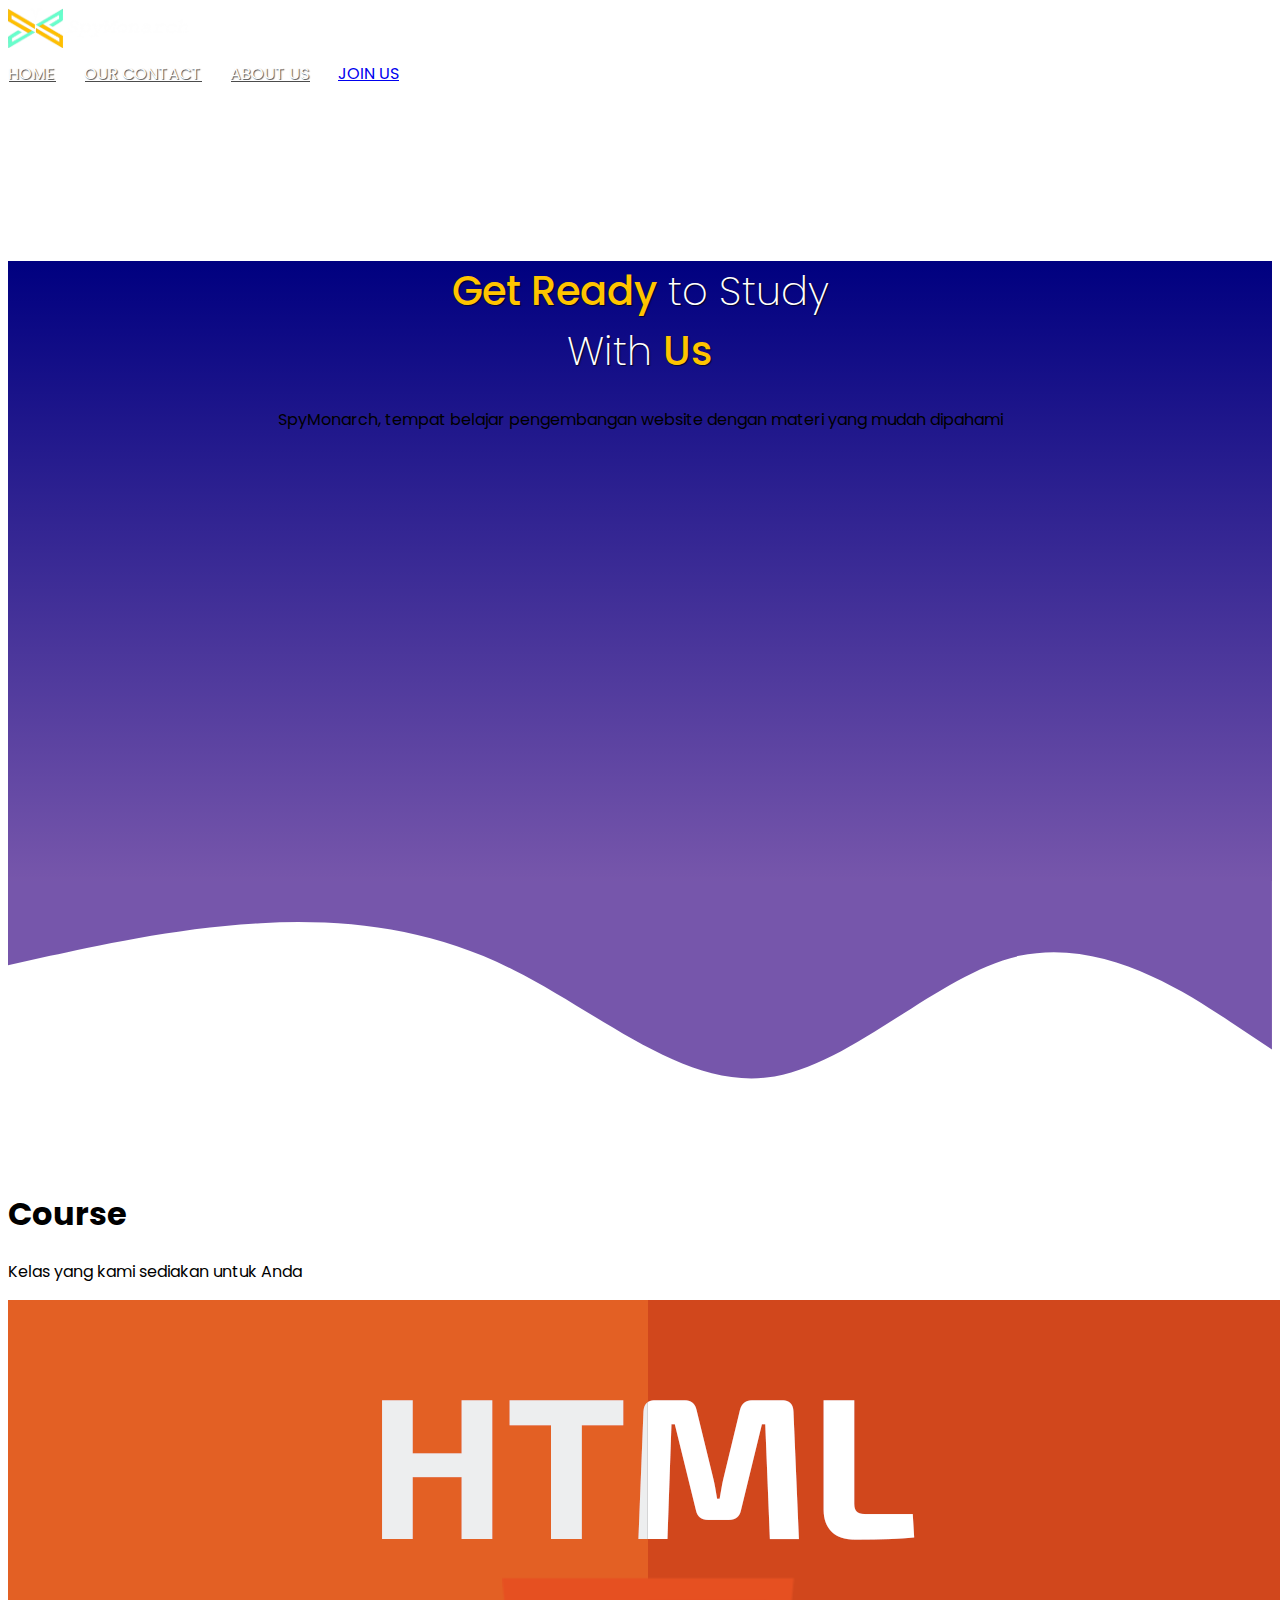
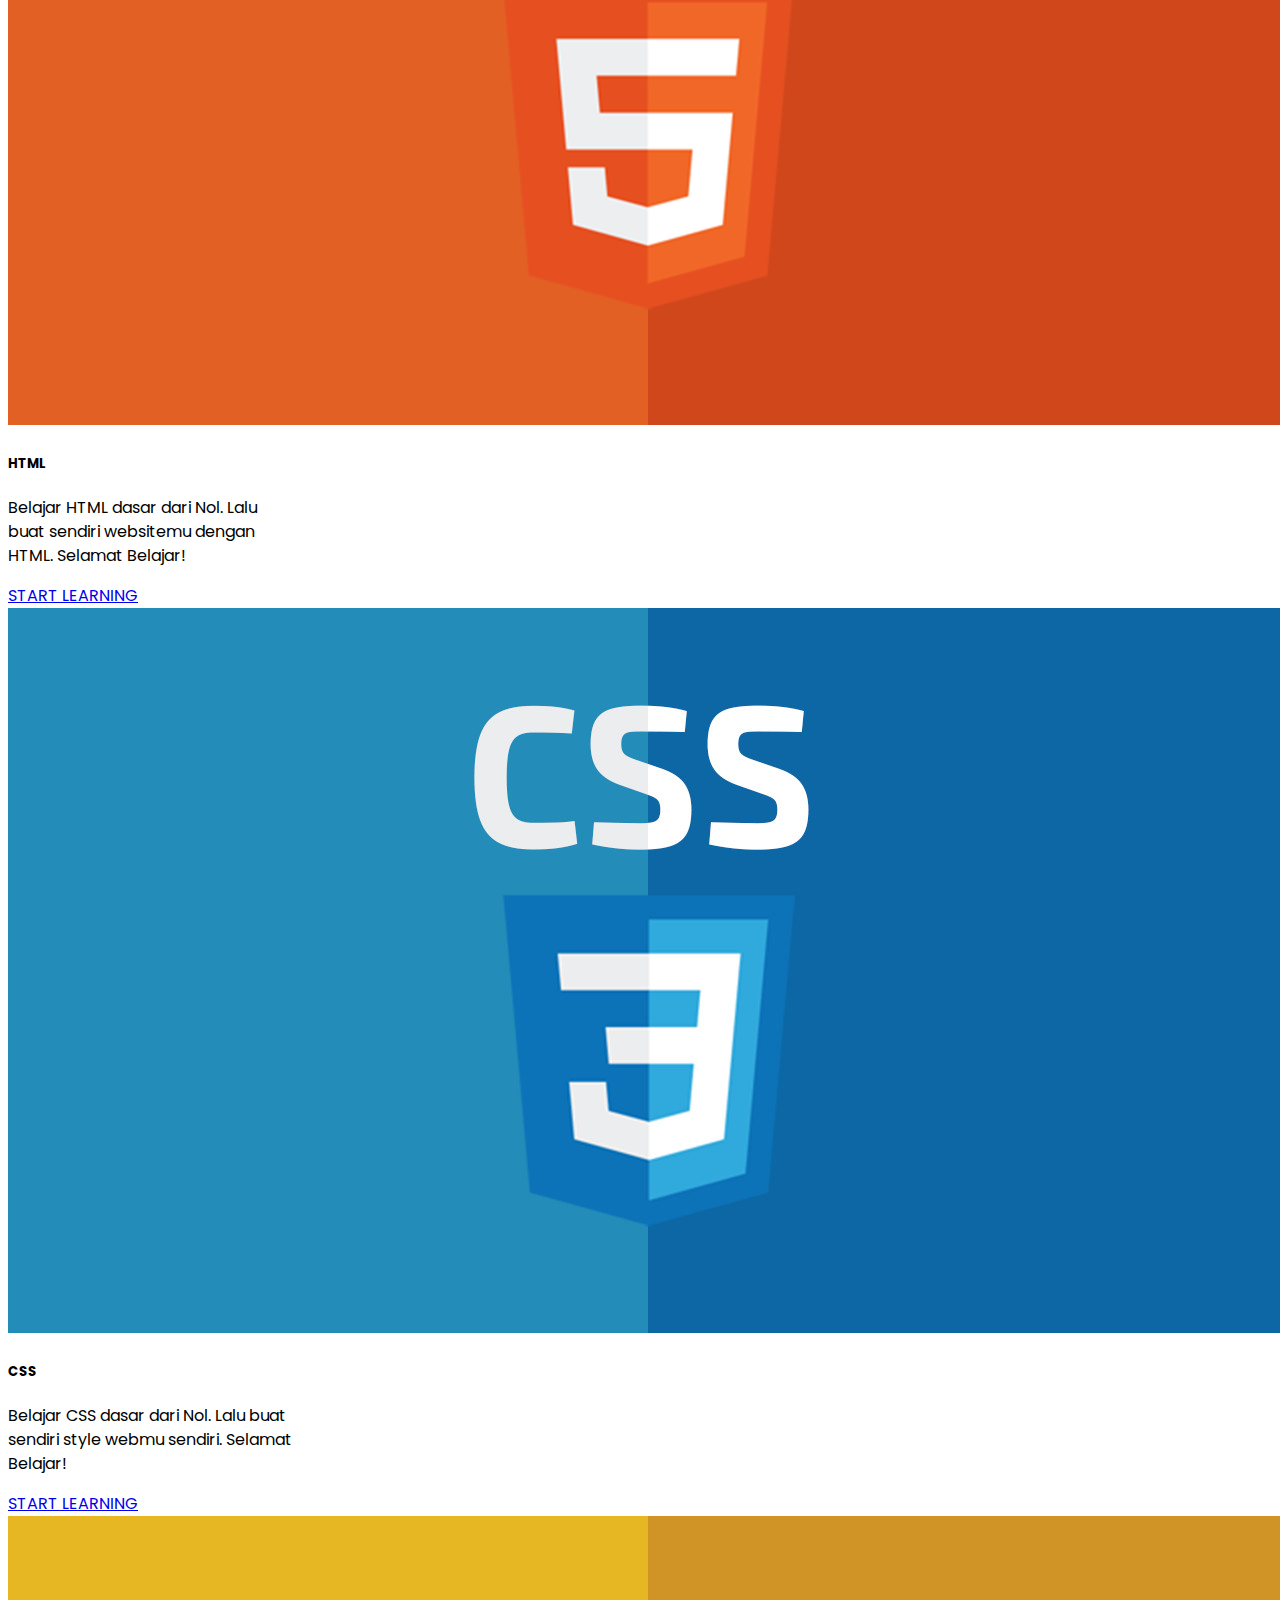
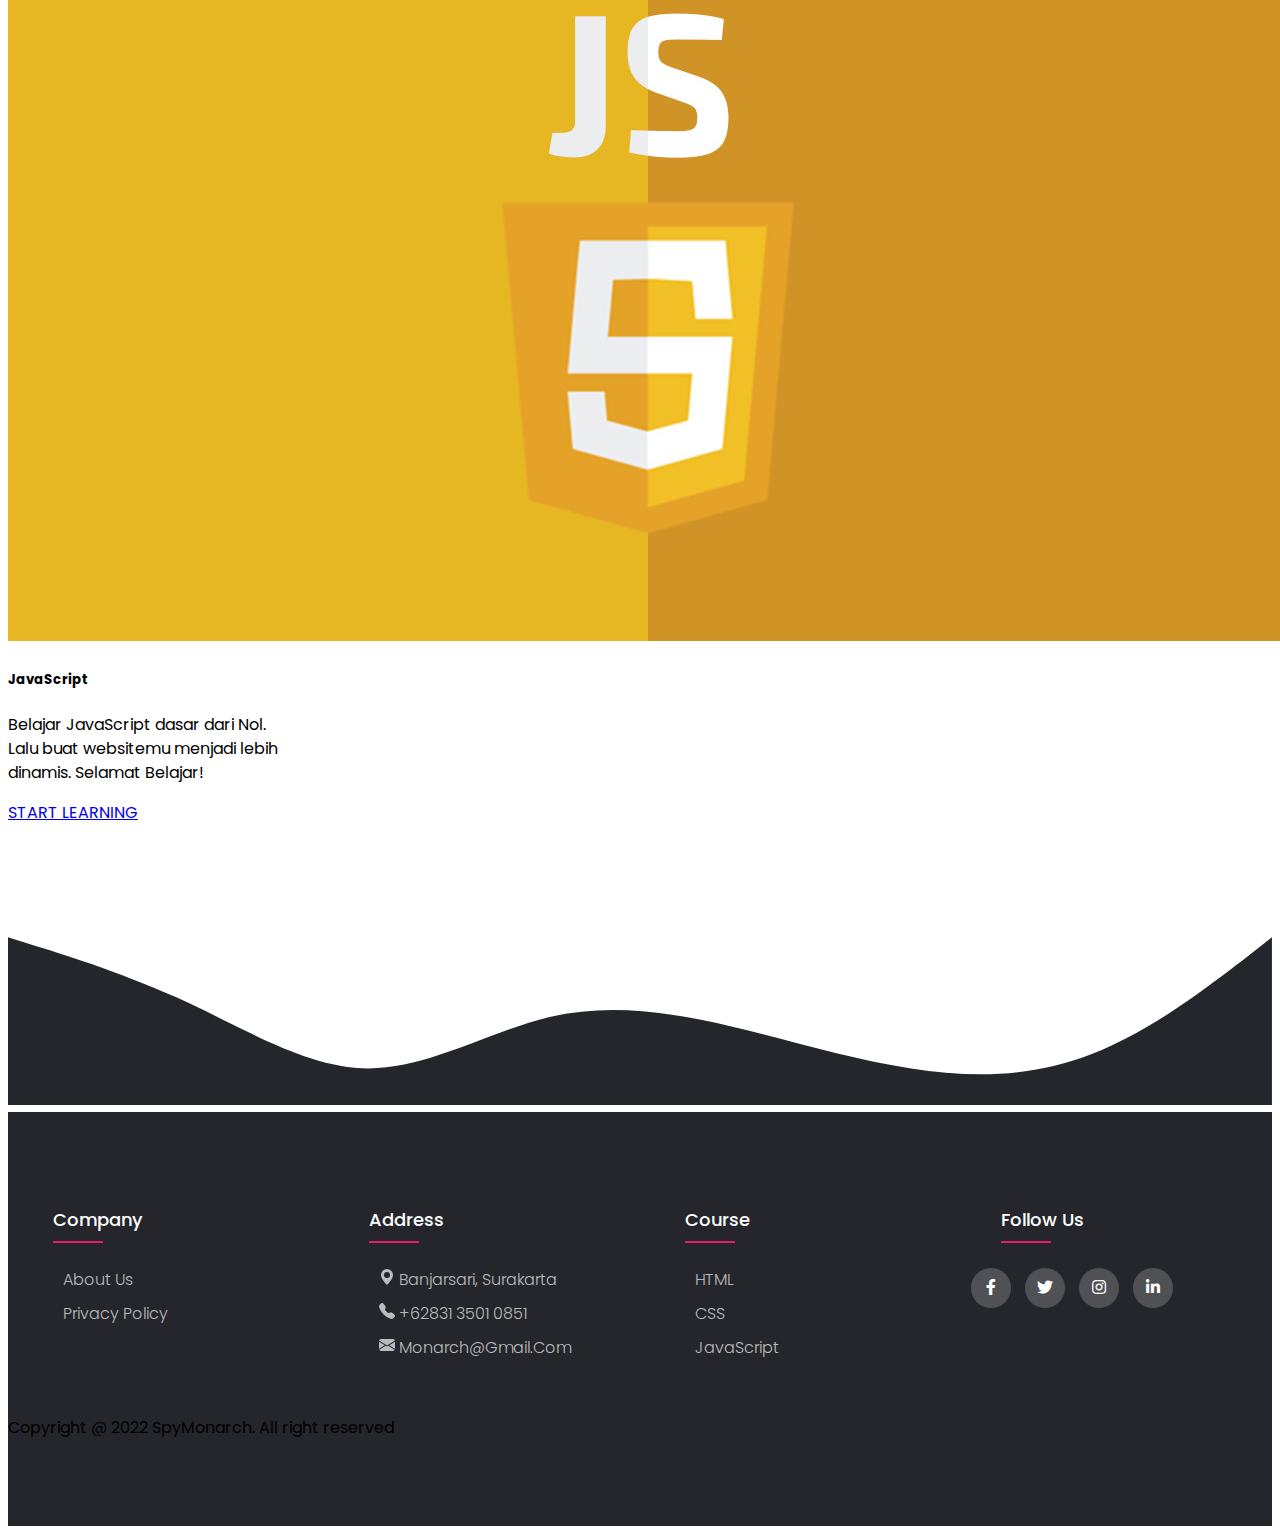
<file: index.html>
<!DOCTYPE html>
<html lang="en">
  <head>
    <!-- Required meta tags -->
    <meta charset="utf-8" />
    <meta name="viewport" content="width=device-width, initial-scale=1" />

    <!-- Bootstrap CSS -->
    <link href="https://cdn.jsdelivr.net/npm/bootstrap@5.0.2/dist/css/bootstrap.min.css" rel="stylesheet" integrity="sha384-EVSTQN3/azprG1Anm3QDgpJLIm9Nao0Yz1ztcQTwFspd3yD65VohhpuuCOmLASjC" crossorigin="anonymous" />

    <!-- Font -->
    <link href="https://fonts.googleapis.com/css2?family=Viga&display=swap" rel="stylesheet" />
    <link rel="stylesheet" type="text/css" href="https://cdnjs.cloudflare.com/ajax/libs/font-awesome/5.15.1/css/all.min.css">
    <!-- My css -->
    <link rel="stylesheet" href="css/style.css" >
    <link rel="stylesheet" href="css/style2.css">
    <link rel="stylesheet" href="css/style3.css">

    <title>Website</title>
  </head>
  <body>
    <!-- Nav -->
    <nav class="navbar navbar-dekstop fixed-top ">
      <div class="container">
        <a class="navbar-brand" href="index.html">
          <img src="image/logo.png" alt="" height="40" />
        </a>
          <span class="navbar-toggler-icon"></span>
        </button>
        <div class="navbar" id="navbarNavAltMarkup">
          <!-- Navbar for dekstop -->
          <div class="navbar ms-auto navbarku" >
            <a class="nav-link active" aria-current="page" href="index.html">Home</a>
            <a class="nav-link" href="contact.html">Our Contact</a>
            <a class="nav-link" href="about.html">About Us</a>
            <a class="btn btn-warning tombol" href="join.html">Join Us</a>
          </div>
      </div>
    </div>
  </nav>
  <!-- Navbar dekstop end -->
  
  <!-- Navbar mobile -->
    <nav2 class="navbar-mobile fixed-top">
      <div>
        <a class="navbar-brand logo" href="index.html">
          <img src="image/logo.png" alt="" height="40" />
        </a>
      </div>
      <ul class="navigasi ">
        <li><div role="button" class="btn btn-light"><a href="index.html">Home</a></li>
        <li><div role="button" class="btn btn-light"><a href="contact.html">Our Contact</a></li>
        <li><div role="button" class="btn btn-light"><a href="about.html">About Us</a></li>
        <li><div role="button" class="btn btn-light text-dark"><a href="join.html">Join Us</a></li>
       
      </ul>
      <div class="menu-toggle">
        <input type="checkbox" name="" id="" />
        <span></span>
        <span></span>
        <span></span>
      </div>
    </nav2>
    <!-- Navbar mobile end -->

    <!-- Jumbotron -->
    <section class="jumbotron jumbotron-fluid pt-3 " style="background-image: linear-gradient(to bottom, #000080, #310080a9)">
      <div class="banner">
        <div class="container">
          <h1 class="display-4 pt-5"> <span>Get Ready</span> to Study <br />With <span>Us</span></h1>
        </div>
        <div class="container mt-5">
          <p class="lead text-light">SpyMonarch, tempat belajar pengembangan website dengan materi yang mudah dipahami</p>
        </div>
      </div>
    </section>
    <!-- Jumbotron end -->

    <!-- Course -->
    <section>
      <svg class="pola" xmlns="http://www.w3.org/2000/svg" viewBox="0 0 1440 320"><path fill="#310080a9" fill-opacity="1" d="M0,96L48,85.3C96,75,192,53,288,48C384,43,480,53,576,101.3C672,149,768,235,864,224C960,213,1056,107,1152,85.3C1248,64,1344,128,1392,160L1440,192L1440,0L1392,0C1344,0,1248,0,1152,0C1056,0,960,0,864,0C768,0,672,0,576,0C480,0,384,0,288,0C192,0,96,0,48,0L0,0Z"></path></svg>
      <div class="container">
        <h1 class="text-center text-muted">Course</h1>
      <p class="text-center">Kelas yang kami sediakan untuk Anda</p>
      <div>
        <div class="d-flex justify-content-around mt-4">
          <div class="card" style="width: 18rem">
            <img src="image/course1.png" class="card-img-top" alt="..." />
            <div class="card-body">
              <h5 class="card-title">HTML</h5>
              <p class="card-text">Belajar HTML dasar dari Nol. Lalu buat sendiri websitemu dengan HTML. Selamat Belajar!</p>
              <a href="https://www.petanikode.com/tutorial/html/" class="btn btn-outline-success tombol">Start Learning</a>
            </div>
          </div>
          
          <div class="card" style="width: 18rem">
            <img src="image/course2.jpg" class="card-img-top" alt="..." />
            <div class="card-body">
              <h5 class="card-title">CSS</h5>
              <p class="card-text">Belajar CSS dasar dari Nol. Lalu buat sendiri style webmu sendiri. Selamat Belajar!</p>
              <a href="https://www.petanikode.com/tutorial/css/" class="btn btn-outline-success tombol">Start Learning</a>
            </div>
          </div>
          
          <div class="card" style="width: 18rem">
            <img src="image/course3.jpg" class="card-img-top" alt="..." />
            <div class="card-body">
              <h5 class="card-title">JavaScript</h5>
              <p class="card-text">Belajar JavaScript dasar dari Nol. Lalu buat websitemu menjadi lebih dinamis. Selamat Belajar!</p>
              <a href="https://www.petanikode.com/tutorial/javascript/" class="btn btn-outline-success tombol">Start Learning</a>
            </div>
          </div>
        </div>
      </div>
    </div>
    <svg xmlns="http://www.w3.org/2000/svg" viewBox="0 0 1440 320"><path fill="#24262b" fill-opacity="1" d="M0,128L34.3,138.7C68.6,149,137,171,206,202.7C274.3,235,343,277,411,277.3C480,277,549,235,617,218.7C685.7,203,754,213,823,229.3C891.4,245,960,267,1029,277.3C1097.1,288,1166,288,1234,261.3C1302.9,235,1371,181,1406,154.7L1440,128L1440,320L1405.7,320C1371.4,320,1303,320,1234,320C1165.7,320,1097,320,1029,320C960,320,891,320,823,320C754.3,320,686,320,617,320C548.6,320,480,320,411,320C342.9,320,274,320,206,320C137.1,320,69,320,34,320L0,320Z"></path></svg>
  </section>

    <!-- Course end -->
    
    <!-- Footer -->
    <footer class="footer">
      <div class="container">
          <div class="row">
              <div class="footer-col">
                  <h4 >company</h4>
                  <ul>
                      <li><a href="about.html">about us</a></li>
                      <li><a href="#">privacy policy</a></li> 
                  </ul>
              </div>
              <div class="footer-col">
                  <h4>address</h4>
                  <ul>
                      <li><a href="https://maps.app.goo.gl/FQbLjtPCZFKUcmyj7"><svg xmlns="http://www.w3.org/2000/svg" width="16" height="16" fill="currentColor" class="bi bi-geo-alt-fill" viewBox="0 0 16 16">
                          <path d="M8 16s6-5.686 6-10A6 6 0 0 0 2 6c0 4.314 6 10 6 10zm0-7a3 3 0 1 1 0-6 3 3 0 0 1 0 6z"/>
                      </svg> Banjarsari, Surakarta</a></li>
                      <li><a href=""><svg xmlns="http://www.w3.org/2000/svg" width="16" height="16" fill="currentColor" class="bi bi-telephone-fill" viewBox="0 0 16 16">
                          <path fill-rule="evenodd" d="M1.885.511a1.745 1.745 0 0 1 2.61.163L6.29 2.98c.329.423.445.974.315 1.494l-.547 2.19a.678.678 0 0 0 .178.643l2.457 2.457a.678.678 0 0 0 .644.178l2.189-.547a1.745 1.745 0 0 1 1.494.315l2.306 1.794c.829.645.905 1.87.163 2.611l-1.034 1.034c-.74.74-1.846 1.065-2.877.702a18.634 18.634 0 0 1-7.01-4.42 18.634 18.634 0 0 1-4.42-7.009c-.362-1.03-.037-2.137.703-2.877L1.885.511z"/>
                        </svg> +62831 3501 0851</a></li>
                      <li><a href="#"><svg xmlns="http://www.w3.org/2000/svg" width="16" height="16" fill="currentColor" class="bi bi-envelope-fill" viewBox="0 0 16 16">
                          <path d="M.05 3.555A2 2 0 0 1 2 2h12a2 2 0 0 1 1.95 1.555L8 8.414.05 3.555ZM0 4.697v7.104l5.803-3.558L0 4.697ZM6.761 8.83l-6.57 4.027A2 2 0 0 0 2 14h12a2 2 0 0 0 1.808-1.144l-6.57-4.027L8 9.586l-1.239-.757Zm3.436-.586L16 11.801V4.697l-5.803 3.546Z"/>
                        </svg> Monarch@gmail.com</a></li>
                  </ul>
              </div>
              <div class="footer-col">
                  <h4>course</h4>
                  <ul>
                      <li><a href="https://www.petanikode.com/tutorial/html/">HTML</a></li>
                      <li><a href="https://www.petanikode.com/tutorial/css/">CSS</a></li>
                      <li><a href="https://www.petanikode.com/tutorial/javascript/">JavaScript</a></li>
                      
                  </ul>
              </div>
              <div class="footer-col">
                  <h4>follow us</h4>
                  <div class="social-links">
                      <a href="https://facebook.com"><i class="fab fa-facebook-f"></i></a>
                      <a href="https://twitter.com"><i class="fab fa-twitter"></i></a>
                      <a href="https://instagram.com"><i class="fab fa-instagram"></i></a>
                      <a href="https://linkedin.com"><i class="fab fa-linkedin-in"></i></a>
                  </div>
              </div>
          </div>
          <br>
          <p class="card-text text-light text-center"> Copyright @ 2022 SpyMonarch.
              All right reserved</p>
      </div>
    </footer>
    <!-- Footer end -->
    
    <!-- Bootstrap Bundle with Popper -->
    <script src="https://cdn.jsdelivr.net/npm/bootstrap@5.0.2/dist/js/bootstrap.bundle.min.js" integrity="sha384-MrcW6ZMFYlzcLA8Nl+NtUVF0sA7MsXsP1UyJoMp4YLEuNSfAP+JcXn/tWtIaxVXM" crossorigin="anonymous"></script>

    <!-- My JavaScript -->
    <script src="js/script.js"></script>
  </body>
</html>
</file>
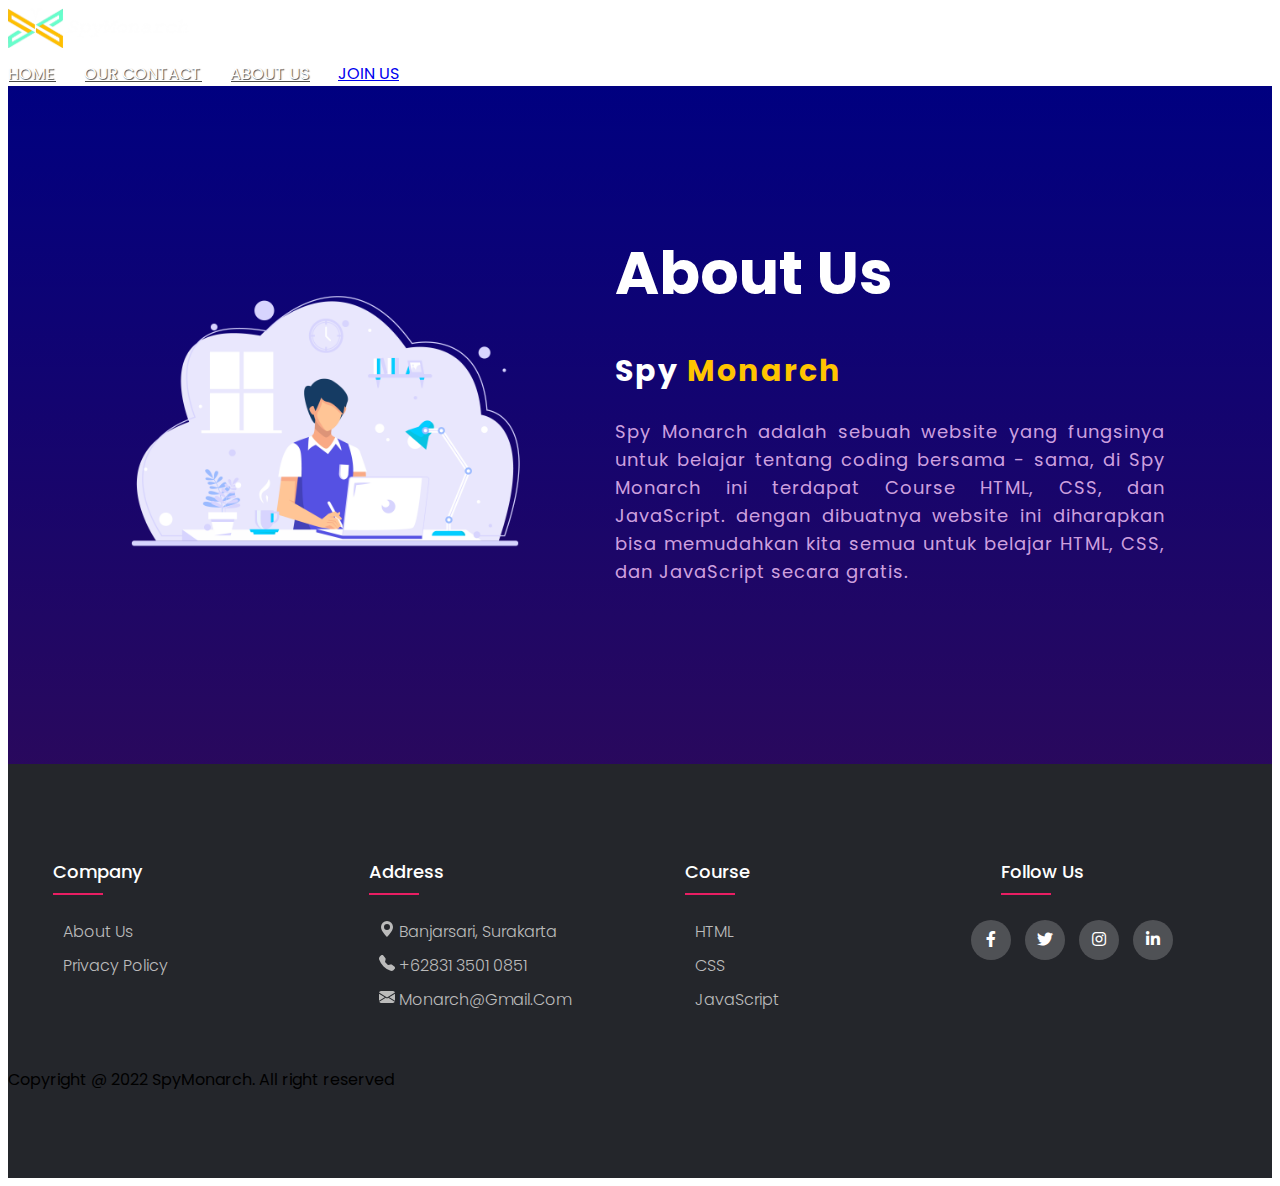
<file: about.html>
<!DOCTYPE html>
<html lang="en">
  <head>
    <!-- Required meta tags -->
    <meta charset="utf-8" />
    <meta name="viewport" content="width=device-width, initial-scale=1" />

    <!-- Bootstrap CSS -->
    <link href="https://cdn.jsdelivr.net/npm/bootstrap@5.0.2/dist/css/bootstrap.min.css" rel="stylesheet" integrity="sha384-EVSTQN3/azprG1Anm3QDgpJLIm9Nao0Yz1ztcQTwFspd3yD65VohhpuuCOmLASjC" crossorigin="anonymous" />

    <!-- Font -->
    <link href="https://fonts.googleapis.com/css2?family=Viga&display=swap" rel="stylesheet" />
    <link rel="stylesheet" type="text/css" href="https://cdnjs.cloudflare.com/ajax/libs/font-awesome/5.15.1/css/all.min.css">
    <!-- My css -->
    <link rel="stylesheet" href="css/style.css" >
    <link rel="stylesheet" href="css/style2.css">
    <link rel="stylesheet" href="css/style3.css">

    <title>Website</title>
  </head>
  <body>
    <!-- Nav -->
    <nav class="navbar navbar-dekstop fixed-top  ">
      <div class="container">
        <a class="navbar-brand" href="index.html">
          <img src="image/logo.png" alt="" height="40" />
        </a>
          <span class="navbar-toggler-icon"></span>
        </button>
        <div class="navbar" id="navbarNavAltMarkup">
          <!-- Navbar for dekstop -->
          <div class="navbar ms-auto navbarku" >
            <a class="nav-link active" aria-current="page" href="index.html">Home</a>
            <a class="nav-link" href="contact.html">Our Contact</a>
            <a class="nav-link" href="about.html">About Us</a>
            <a class="btn btn-warning tombol" href="join.html">Join Us</a>
          </div>
      </div>
    </div>
  </nav>
  <!-- Navbar dekstop end -->
  
  <!-- Navbar mobile -->
    <nav2 class="navbar-mobile fixed-top">
      <div>
        <a class="navbar-brand logo" href="index.html">
          <img src="image/logo.png" alt="" height="40" />
        </a>
      </div>
      <ul class="navigasi ">
        <li><div role="button" class="btn btn-light"><a href="index.html">Home</a></li>
        <li><div role="button" class="btn btn-light"><a href="contact.html">Our Contact</a></li>
        <li><div role="button" class="btn btn-light"><a href="about.html">About Us</a></li>
        <li><div role="button" class="btn btn-light text-dark"><a href="join.html">Join Us</a></li>
       
      </ul>
      <div class="menu-toggle">
        <input type="checkbox" name="" id="" />
        <span></span>
        <span></span>
        <span></span>
      </div>
    </nav2>
    <!-- Navbar mobile end -->

    <!-- About -->
    <section class="about" style="background-image: linear-gradient(to bottom, #000080, #310080a9)">
      <div class="mainn dekstop"> 
        <div class="container img-fluid">
          <img class="img" src="image/icon1.png">
        </div>
          <div class="about-text">
            <br>
            <h1>About Us</h1>
            <h3>Spy<span> Monarch</span></h3>
            <p>Spy Monarch adalah sebuah website yang fungsinya untuk belajar tentang coding bersama - sama, di Spy Monarch ini terdapat Course HTML, CSS, dan JavaScript. dengan dibuatnya website ini diharapkan bisa memudahkan kita semua untuk belajar HTML, CSS, dan JavaScript secara gratis.
            </p>
          </div>
      </div>
      
      <div class="mainn mobile"> 
        <div class="container img-fluid">
          <img class="img" src="image/icon1.png">
          <div class="about-text">
            <br>
            <h1>About Us</h1>
            <h3>Spy<span> Monarch</span></h3>
            <p>Spy Monarch adalah sebuah website yang fungsinya untuk belajar tentang coding bersama - sama, di Spy Monarch ini terdapat Course HTML, CSS, dan JavaScript. dengan dibuatnya website ini diharapkan bisa memudahkan kita semua untuk belajar HTML, CSS, dan JavaScript secara gratis.
            </p>
          </div>
        </div>
      </div>
    </section>
   
    <!-- About end -->
    
    <!-- Footer -->
    <footer class="footer">
      <div class="container">
          <div class="row">
              <div class="footer-col">
                  <h4 >company</h4>
                  <ul>
                      <li><a href="about.html">about us</a></li>
                      <li><a href="#">privacy policy</a></li> 
                  </ul>
              </div>
              <div class="footer-col">
                  <h4>address</h4>
                  <ul>
                      <li><a href="https://maps.app.goo.gl/FQbLjtPCZFKUcmyj7"><svg xmlns="http://www.w3.org/2000/svg" width="16" height="16" fill="currentColor" class="bi bi-geo-alt-fill" viewBox="0 0 16 16">
                          <path d="M8 16s6-5.686 6-10A6 6 0 0 0 2 6c0 4.314 6 10 6 10zm0-7a3 3 0 1 1 0-6 3 3 0 0 1 0 6z"/>
                      </svg> Banjarsari, Surakarta</a></li>
                      <li><a href=""><svg xmlns="http://www.w3.org/2000/svg" width="16" height="16" fill="currentColor" class="bi bi-telephone-fill" viewBox="0 0 16 16">
                          <path fill-rule="evenodd" d="M1.885.511a1.745 1.745 0 0 1 2.61.163L6.29 2.98c.329.423.445.974.315 1.494l-.547 2.19a.678.678 0 0 0 .178.643l2.457 2.457a.678.678 0 0 0 .644.178l2.189-.547a1.745 1.745 0 0 1 1.494.315l2.306 1.794c.829.645.905 1.87.163 2.611l-1.034 1.034c-.74.74-1.846 1.065-2.877.702a18.634 18.634 0 0 1-7.01-4.42 18.634 18.634 0 0 1-4.42-7.009c-.362-1.03-.037-2.137.703-2.877L1.885.511z"/>
                        </svg> +62831 3501 0851</a></li>
                      <li><a href="#"><svg xmlns="http://www.w3.org/2000/svg" width="16" height="16" fill="currentColor" class="bi bi-envelope-fill" viewBox="0 0 16 16">
                          <path d="M.05 3.555A2 2 0 0 1 2 2h12a2 2 0 0 1 1.95 1.555L8 8.414.05 3.555ZM0 4.697v7.104l5.803-3.558L0 4.697ZM6.761 8.83l-6.57 4.027A2 2 0 0 0 2 14h12a2 2 0 0 0 1.808-1.144l-6.57-4.027L8 9.586l-1.239-.757Zm3.436-.586L16 11.801V4.697l-5.803 3.546Z"/>
                        </svg> Monarch@gmail.com</a></li>
                  </ul>
              </div>
              <div class="footer-col">
                  <h4>course</h4>
                  <ul>
                      <li><a href="https://www.petanikode.com/tutorial/html/">HTML</a></li>
                      <li><a href="https://www.petanikode.com/tutorial/css/">CSS</a></li>
                      <li><a href="https://www.petanikode.com/tutorial/javascript/">JavaScript</a></li>
                      
                  </ul>
              </div>
              <div class="footer-col">
                  <h4>follow us</h4>
                  <div class="social-links">
                      <a href="https://facebook.com"><i class="fab fa-facebook-f"></i></a>
                      <a href="https://twitter.com"><i class="fab fa-twitter"></i></a>
                      <a href="https://instagram.com"><i class="fab fa-instagram"></i></a>
                      <a href="https://linkedin.com"><i class="fab fa-linkedin-in"></i></a>
                  </div>
              </div>
          </div>
          <br>
          <p class="card-text text-light text-center"> Copyright @ 2022 SpyMonarch.
              All right reserved</p>
      </div>
    </footer>
    <!-- Footer end -->
    <!-- Bootstrap Bundle with Popper -->
    <script src="https://cdn.jsdelivr.net/npm/bootstrap@5.0.2/dist/js/bootstrap.bundle.min.js" integrity="sha384-MrcW6ZMFYlzcLA8Nl+NtUVF0sA7MsXsP1UyJoMp4YLEuNSfAP+JcXn/tWtIaxVXM" crossorigin="anonymous"></script>

    <!-- My JavaScript -->
    <script src="js/script.js"></script>
  </body>
</html>
</file>
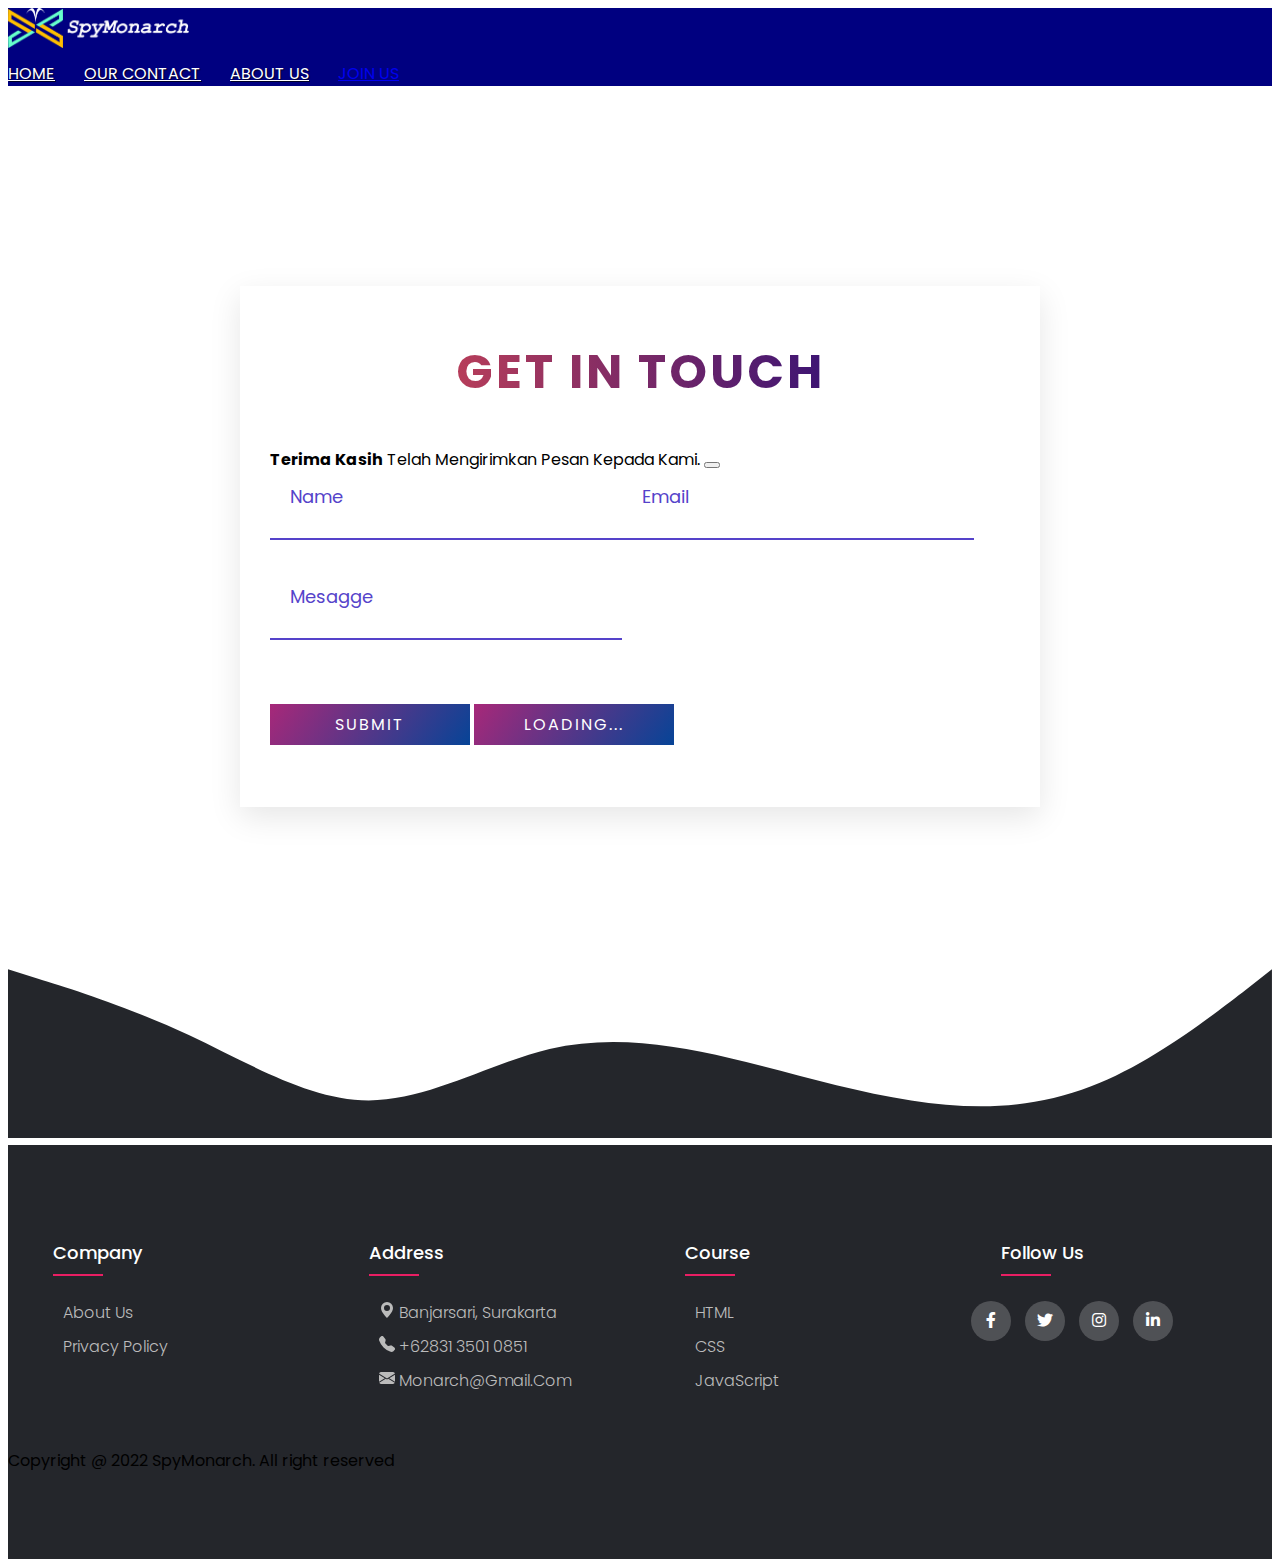
<file: contact.html>
<!DOCTYPE html>
<html lang="en">
  <head>
    <!-- Required meta tags -->
    <meta charset="utf-8" />
    <meta name="viewport" content="width=device-width, initial-scale=1" />

    <!-- Bootstrap CSS -->
    <link href="https://cdn.jsdelivr.net/npm/bootstrap@5.0.2/dist/css/bootstrap.min.css" rel="stylesheet" integrity="sha384-EVSTQN3/azprG1Anm3QDgpJLIm9Nao0Yz1ztcQTwFspd3yD65VohhpuuCOmLASjC" crossorigin="anonymous" />

    <!-- Font -->
    <link href="https://fonts.googleapis.com/css2?family=Viga&display=swap" rel="stylesheet" />
    <link rel="stylesheet" type="text/css" href="https://cdnjs.cloudflare.com/ajax/libs/font-awesome/5.15.1/css/all.min.css">
    <!-- My css -->
    <link rel="stylesheet" href="css/style.css" >
    <link rel="stylesheet" href="css/style2.css">
    <link rel="stylesheet" href="css/style3.css">

    <title>Website</title>
  </head>
  <body>
    <!-- Nav -->
    <nav class="navbar navbar-dekstop fixed-top" style="background-color: #000080;"> 
      <div class="container">
        <a class="navbar-brand" href="index.html">
          <img src="image/logo.png" alt="" height="40" />
        </a>
          <span class="navbar-toggler-icon"></span>
        </button>
        <div class="navbar" id="navbarNavAltMarkup">
          <!-- Navbar for dekstop -->
          <div class="navbar ms-auto navbarku" >
            <a class="nav-link active" aria-current="page" href="index.html">Home</a>
            <a class="nav-link" href="contact.html">Our Contact</a>
            <a class="nav-link" href="about.html">About Us</a>
            <a class="btn btn-warning tombol" href="join.html">Join Us</a>
          </div>
      </div>
    </div>
  </nav>
  <!-- Navbar dekstop end -->
  
  <!-- Navbar mobile -->
  <nav2 class="navbar-mobile fixed-top" style="background-color: #000080;">
    <div>
      <a class="navbar-brand logo" href="index.html">
        <img src="image/logo.png" alt="" height="40" />
      </a>
    </div>
    <ul class="navigasi ">
      <li><div role="button" class="btn btn-light"><a href="index.html">Home</a></li>
      <li><div role="button" class="btn btn-light"><a href="contact.html">Our Contact</a></li>
      <li><div role="button" class="btn btn-light"><a href="about.html">About Us</a></li>
      <li><div role="button" class="btn btn-light text-dark"><a href="join.html">Join Us</a></li>
     
    </ul>
    <div class="menu-toggle">
      <input type="checkbox" name="" id="" />
      <span></span>
      <span></span>
      <span></span>
    </div>
  </nav2>
  <!-- Navbar mobile end -->

    <!-- Contact Form-->
    <section  class="contact_us" style="margin-top: 200px;">
        <h1 class="title">Get in Touch</h1>
        <div class="container">
            <div class="alert alert-success alert-dismissible fade show d-none allert-ku" role="alert">
                <strong>Terima Kasih</strong> Telah Mengirimkan Pesan Kepada Kami. 
                <button type="button" class="btn-close" data-bs-dismiss="alert" aria-label="Close"></button>
              </div>
            <form name="contact-us">
                <div  class="contact-form row">
                    <div class="form-field col-lg-6">
                        <input id="name" class="input-text" type="text" name="nama">
                        <label for="name" class="label">Name</label>
                    </div>
                    <div class="form-field col-lg-6">
                        <input id="email" class="input-text" type="text" name="email">
                        <label for="email" class="label">Email</label>
                    </div>
                    <div class="form-field col-lg-12">
                        <input id="mesagge" class="input-text" type="text" name="pesan">
                        <label for="mesagge" class="label">Mesagge</label>
                    </div>
                    <div class="form-field col-lg-12">
                        <input class="submit-btn btn kirim" type="submit" value="submit" name="">
                        <button class="submit-btn btn btn-primary loading d-none" type="button" disabled>
                            <span class="spinner-border spinner-border-sm" role="status" aria-hidden="true"></span>
                            Loading...
                        </button>
                    </div>
                </div>
            </form>
        </div>    
     </section>
     <svg xmlns="http://www.w3.org/2000/svg" viewBox="0 0 1440 320"><path fill="#24262b" fill-opacity="1" d="M0,128L34.3,138.7C68.6,149,137,171,206,202.7C274.3,235,343,277,411,277.3C480,277,549,235,617,218.7C685.7,203,754,213,823,229.3C891.4,245,960,267,1029,277.3C1097.1,288,1166,288,1234,261.3C1302.9,235,1371,181,1406,154.7L1440,128L1440,320L1405.7,320C1371.4,320,1303,320,1234,320C1165.7,320,1097,320,1029,320C960,320,891,320,823,320C754.3,320,686,320,617,320C548.6,320,480,320,411,320C342.9,320,274,320,206,320C137.1,320,69,320,34,320L0,320Z"></path></svg>
    <!-- Footer -->
    <footer class="footer">
      <div class="container">
          <div class="row">
              <div class="footer-col">
                  <h4 >company</h4>
                  <ul>
                      <li><a href="about.html">about us</a></li>
                      <li><a href="#">privacy policy</a></li> 
                  </ul>
              </div>
              <div class="footer-col">
                  <h4>address</h4>
                  <ul>
                      <li><a href="https://maps.app.goo.gl/FQbLjtPCZFKUcmyj7"><svg xmlns="http://www.w3.org/2000/svg" width="16" height="16" fill="currentColor" class="bi bi-geo-alt-fill" viewBox="0 0 16 16">
                          <path d="M8 16s6-5.686 6-10A6 6 0 0 0 2 6c0 4.314 6 10 6 10zm0-7a3 3 0 1 1 0-6 3 3 0 0 1 0 6z"/>
                      </svg> Banjarsari, Surakarta</a></li>
                      <li><a href=""><svg xmlns="http://www.w3.org/2000/svg" width="16" height="16" fill="currentColor" class="bi bi-telephone-fill" viewBox="0 0 16 16">
                          <path fill-rule="evenodd" d="M1.885.511a1.745 1.745 0 0 1 2.61.163L6.29 2.98c.329.423.445.974.315 1.494l-.547 2.19a.678.678 0 0 0 .178.643l2.457 2.457a.678.678 0 0 0 .644.178l2.189-.547a1.745 1.745 0 0 1 1.494.315l2.306 1.794c.829.645.905 1.87.163 2.611l-1.034 1.034c-.74.74-1.846 1.065-2.877.702a18.634 18.634 0 0 1-7.01-4.42 18.634 18.634 0 0 1-4.42-7.009c-.362-1.03-.037-2.137.703-2.877L1.885.511z"/>
                        </svg> +62831 3501 0851</a></li>
                      <li><a href="#"><svg xmlns="http://www.w3.org/2000/svg" width="16" height="16" fill="currentColor" class="bi bi-envelope-fill" viewBox="0 0 16 16">
                          <path d="M.05 3.555A2 2 0 0 1 2 2h12a2 2 0 0 1 1.95 1.555L8 8.414.05 3.555ZM0 4.697v7.104l5.803-3.558L0 4.697ZM6.761 8.83l-6.57 4.027A2 2 0 0 0 2 14h12a2 2 0 0 0 1.808-1.144l-6.57-4.027L8 9.586l-1.239-.757Zm3.436-.586L16 11.801V4.697l-5.803 3.546Z"/>
                        </svg> Monarch@gmail.com</a></li>
                  </ul>
              </div>
              <div class="footer-col">
                  <h4>course</h4>
                  <ul>
                      <li><a href="https://www.petanikode.com/tutorial/html/">HTML</a></li>
                      <li><a href="https://www.petanikode.com/tutorial/css/">CSS</a></li>
                      <li><a href="https://www.petanikode.com/tutorial/javascript/">JavaScript</a></li>
                      
                  </ul>
              </div>
              <div class="footer-col">
                  <h4>follow us</h4>
                  <div class="social-links">
                      <a href="https://facebook.com"><i class="fab fa-facebook-f"></i></a>
                      <a href="https://twitter.com"><i class="fab fa-twitter"></i></a>
                      <a href="https://instagram.com"><i class="fab fa-instagram"></i></a>
                      <a href="https://linkedin.com"><i class="fab fa-linkedin-in"></i></a>
                  </div>
              </div>
          </div>
          <br>
          <p class="card-text text-light text-center"> Copyright @ 2022 SpyMonarch.
              All right reserved</p>
      </div>
    </footer>
    <!-- Footer end -->
        
    <!-- Bootstrap Bundle with Popper -->
    <script src="https://cdn.jsdelivr.net/npm/bootstrap@5.0.2/dist/js/bootstrap.bundle.min.js" integrity="sha384-MrcW6ZMFYlzcLA8Nl+NtUVF0sA7MsXsP1UyJoMp4YLEuNSfAP+JcXn/tWtIaxVXM" crossorigin="anonymous"></script>

    <!-- My JavaScript -->
    <script src="js/script.js"></script>
    
  </body>
</html>
</file>
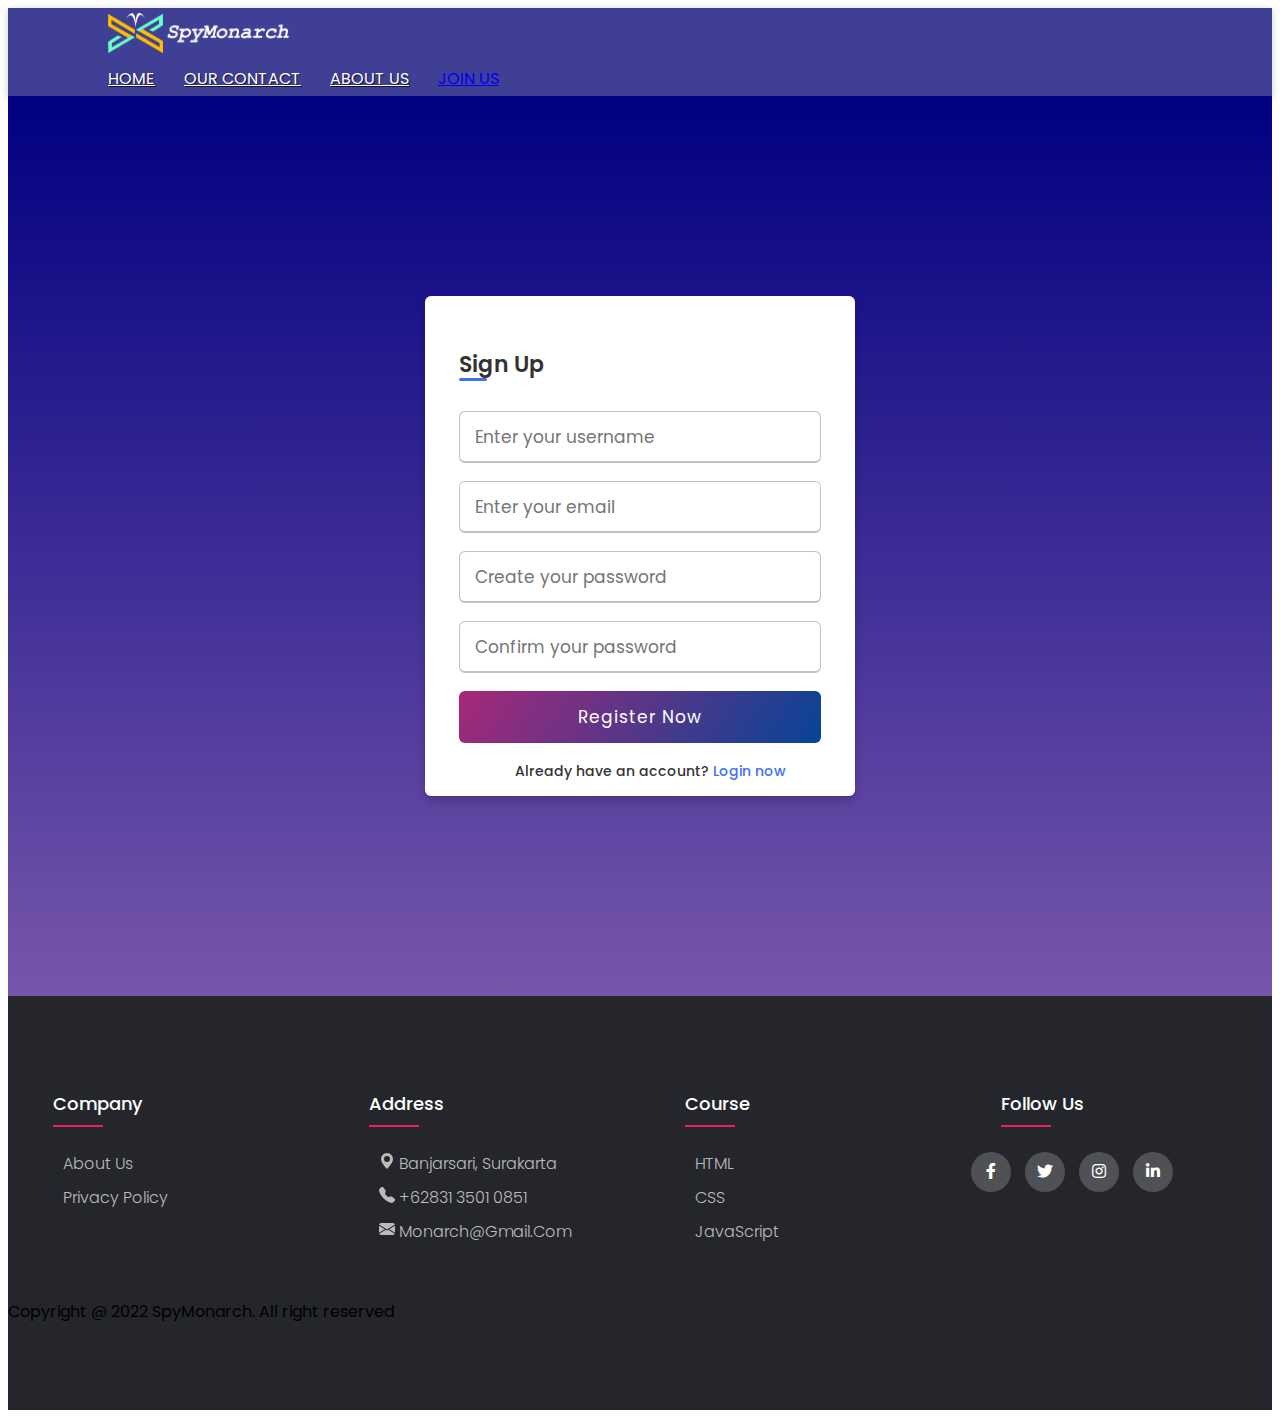
<file: join.html>
<!DOCTYPE html>
<html>
<head>
	<!-- Required meta tags -->
	<meta charset="utf-8">
	<meta name="viewport" content="width=device-width, initial-scale=1">

	<!-- Bootstrap CSS -->
    <link href="https://cdn.jsdelivr.net/npm/bootstrap@5.0.2/dist/css/bootstrap.min.css" rel="stylesheet" integrity="sha384-EVSTQN3/azprG1Anm3QDgpJLIm9Nao0Yz1ztcQTwFspd3yD65VohhpuuCOmLASjC" crossorigin="anonymous" />

    <!-- Font -->
    <link href="https://fonts.googleapis.com/css2?family=Viga&display=swap" rel="stylesheet" />
    <link rel="stylesheet" type="text/css" href="https://cdnjs.cloudflare.com/ajax/libs/font-awesome/5.15.1/css/all.min.css">
    <!-- My css -->
    <link rel="stylesheet" href="css/style.css" >
    <link rel="stylesheet" href="css/style2.css">
    <link rel="stylesheet" href="css/style3.css">
    
	<title>Sign Up</title>
</head>
<body>
	<!-- Nav -->
    <nav class="navbar navbar-dekstop fixed-top sticky ">
      <div class="container">
        <a class="navbar-brand" href="index.html">
          <img src="image/logo.png" alt="" height="40" />
        </a>
          <span class="navbar-toggler-icon"></span>
        </button>
        <div class="navbar" id="navbarNavAltMarkup">
          <!-- Navbar for dekstop -->
          <div class="navbar ms-auto navbarku" >
            <a class="nav-link active" aria-current="page" href="index.html">Home</a>
            <a class="nav-link" href="contact.html">Our Contact</a>
            <a class="nav-link" href="about.html">About Us</a>
            <a class="btn btn-warning tombol" href="join.html">Join Us</a>
          </div>
      </div>
    </div>
  </nav>
  <!-- Navbar dekstop end -->
  
  <!-- Navbar mobile -->
    <nav2 class="navbar-mobile fixed-top">
      <div>
        <a class="navbar-brand logo" href="index.html">
          <img src="image/logo.png" alt="" height="40" />
        </a>
      </div>
      <ul class="navigasi ">
        <li><div role="button" class="bbtn btn-light"><a href="index.html">Home</a></li>
        <li><div role="button" class="bbtn btn-light"><a href="contact.html">Our Contact</a></li>
        <li><div role="button" class="bbtn btn-light"><a href="about.html">About Us</a></li>
        <li><div role="button" class="bbtn btn-light"><a href="join.html">Join Us</a></li>
        
      </ul>
      <div class="menu-toggle">
        <input type="checkbox" name="" id="" />
        <span></span>
        <span></span>
        <span></span>
      </div>
    </nav2>
    <!-- Navbar mobile end -->

    <!-- Jumbotron -->
    <section class="join" style="padding: 120px; background-image: linear-gradient(to bottom, #000080, #310080a9)">
    <div class="wrapper kotak1">
    <h2>Sign Up</h2>
    <form action="#" name="regist">
      <div class="input-box">
        <input name="username" type="text" placeholder="Enter your username" required>
      <div class="input-box">
        <input name="mail" type="text" placeholder="Enter your email" required>
      <div class="input-box">
        <input name="pass1" type="password" placeholder="Create your password" required>
      <div class="input-box">
        <input name="pass2" type="password" placeholder="Confirm your password" required>
      </div>
      <div class="input-box button">
        <input type="submit" value="Register Now">
        
        
      </div>
      <div class="text">
        <h3>Already have an account? <a href="login.html">Login now</a></h3>
    </form>
  </div>
  </section>
    <!-- Jumbotron end -->

    <!-- Footer -->
    <footer class="footer">
      <div class="container">
          <div class="row">
              <div class="footer-col">
                  <h4 >company</h4>
                  <ul>
                      <li><a href="about.html">about us</a></li>
                      <li><a href="#">privacy policy</a></li> 
                  </ul>
              </div>
              <div class="footer-col">
                  <h4>address</h4>
                  <ul>
                      <li><a href="https://maps.app.goo.gl/FQbLjtPCZFKUcmyj7"><svg xmlns="http://www.w3.org/2000/svg" width="16" height="16" fill="currentColor" class="bi bi-geo-alt-fill" viewBox="0 0 16 16">
                          <path d="M8 16s6-5.686 6-10A6 6 0 0 0 2 6c0 4.314 6 10 6 10zm0-7a3 3 0 1 1 0-6 3 3 0 0 1 0 6z"/>
                      </svg> Banjarsari, Surakarta</a></li>
                      <li><a href=""><svg xmlns="http://www.w3.org/2000/svg" width="16" height="16" fill="currentColor" class="bi bi-telephone-fill" viewBox="0 0 16 16">
                          <path fill-rule="evenodd" d="M1.885.511a1.745 1.745 0 0 1 2.61.163L6.29 2.98c.329.423.445.974.315 1.494l-.547 2.19a.678.678 0 0 0 .178.643l2.457 2.457a.678.678 0 0 0 .644.178l2.189-.547a1.745 1.745 0 0 1 1.494.315l2.306 1.794c.829.645.905 1.87.163 2.611l-1.034 1.034c-.74.74-1.846 1.065-2.877.702a18.634 18.634 0 0 1-7.01-4.42 18.634 18.634 0 0 1-4.42-7.009c-.362-1.03-.037-2.137.703-2.877L1.885.511z"/>
                        </svg> +62831 3501 0851</a></li>
                      <li><a href="#"><svg xmlns="http://www.w3.org/2000/svg" width="16" height="16" fill="currentColor" class="bi bi-envelope-fill" viewBox="0 0 16 16">
                          <path d="M.05 3.555A2 2 0 0 1 2 2h12a2 2 0 0 1 1.95 1.555L8 8.414.05 3.555ZM0 4.697v7.104l5.803-3.558L0 4.697ZM6.761 8.83l-6.57 4.027A2 2 0 0 0 2 14h12a2 2 0 0 0 1.808-1.144l-6.57-4.027L8 9.586l-1.239-.757Zm3.436-.586L16 11.801V4.697l-5.803 3.546Z"/>
                        </svg> Monarch@gmail.com</a></li>
                  </ul>
              </div>
              <div class="footer-col">
                  <h4>course</h4>
                  <ul>
                      <li><a href="https://www.petanikode.com/tutorial/html/">HTML</a></li>
                      <li><a href="https://www.petanikode.com/tutorial/css/">CSS</a></li>
                      <li><a href="https://www.petanikode.com/tutorial/javascript/">JavaScript</a></li>
                      
                  </ul>
              </div>
              <div class="footer-col">
                  <h4>follow us</h4>
                  <div class="social-links">
                      <a href="https://facebook.com"><i class="fab fa-facebook-f"></i></a>
                      <a href="https://twitter.com"><i class="fab fa-twitter"></i></a>
                      <a href="https://instagram.com"><i class="fab fa-instagram"></i></a>
                      <a href="https://linkedin.com"><i class="fab fa-linkedin-in"></i></a>
                  </div>
              </div>
          </div>
          <br>
          <p class="card-text text-light text-center"> Copyright @ 2022 SpyMonarch.
              All right reserved</p>
      </div>
    </footer>
    <!-- Footer end -->
    
    <!-- Bootstrap Bundle with Popper -->
    <script src="https://cdn.jsdelivr.net/npm/bootstrap@5.0.2/dist/js/bootstrap.bundle.min.js" integrity="sha384-MrcW6ZMFYlzcLA8Nl+NtUVF0sA7MsXsP1UyJoMp4YLEuNSfAP+JcXn/tWtIaxVXM" crossorigin="anonymous"></script>

    <!-- My JavaScript -->
    <script src="js/script.js"></script>
</body>
</html>
</file>
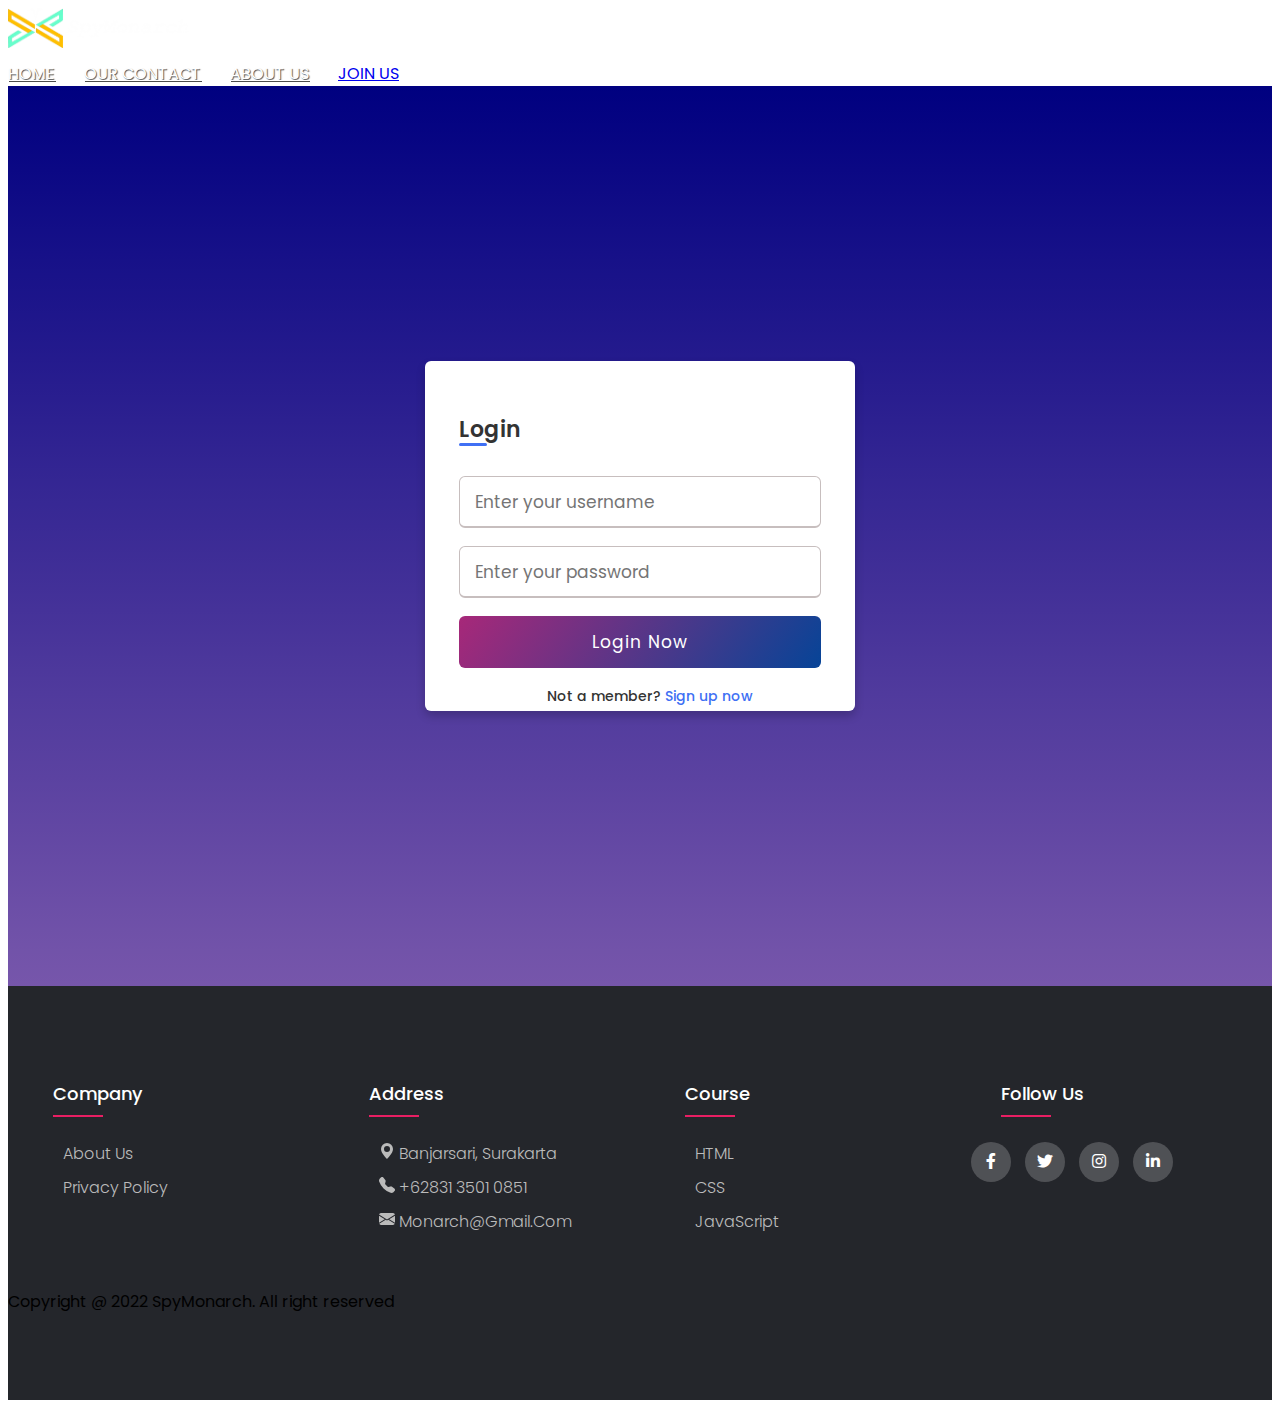
<file: login.html>
<!DOCTYPE html>
<html>
<head>
	<!-- Required meta tags -->
	<meta charset="utf-8">
	<meta name="viewport" content="width=device-width, initial-scale=1">

	<!-- Bootstrap CSS -->
    <link href="https://cdn.jsdelivr.net/npm/bootstrap@5.0.2/dist/css/bootstrap.min.css" rel="stylesheet" integrity="sha384-EVSTQN3/azprG1Anm3QDgpJLIm9Nao0Yz1ztcQTwFspd3yD65VohhpuuCOmLASjC" crossorigin="anonymous" />

    <!-- Font -->
    <link href="https://fonts.googleapis.com/css2?family=Viga&display=swap" rel="stylesheet" />
    <link rel="stylesheet" type="text/css" href="https://cdnjs.cloudflare.com/ajax/libs/font-awesome/5.15.1/css/all.min.css">
    <!-- My css -->
    <link rel="stylesheet" href="css/style.css" >
    <link rel="stylesheet" href="css/style2.css">
    <link rel="stylesheet" href="css/style3.css">

	<title>Login</title>
</head>
<body>
	<!-- Nav -->
    <nav class="navbar navbar-dekstop fixed-top  ">
      <div class="container">
        <a class="navbar-brand" href="index.html">
          <img src="image/logo.png" alt="" height="40" />
        </a>
          <span class="navbar-toggler-icon"></span>
        </button>
        <div class="navbar" id="navbarNavAltMarkup">
          <!-- Navbar for dekstop -->
          <div class="navbar ms-auto navbarku" >
            <a class="nav-link active" aria-current="page" href="index.html">Home</a>
            <a class="nav-link" href="contact.html">Our Contact</a>
            <a class="nav-link" href="about.html">About Us</a>
            <a class="btn btn-warning tombol" href="join.html">Join Us</a>
          </div>
      </div>
    </div>
  </nav>
  <!-- Navbar dekstop end -->
  
  <!-- Navbar mobile -->
    <nav2 class="navbar-mobile fixed-top">
      <div>
        <a class="navbar-brand logo" href="index.html">
          <img src="image/logo.png" alt="" height="40" />
        </a>
      </div>
      <ul class="navigasi ">
        <li><a href="index.html" class="btn btn-light" role="button" data-bs-toggle="button" aria-pressed="true">Home</a></li>
        <li><a href="contact.html" class="btn btn-light" role="button" data-bs-toggle="button">Our Contact</a></li>
        <li><a href="about.html" class="btn btn-light" role="button" data-bs-toggle="button">About Us</a></li>
        <li><a href="join.html" class="btn btn-light text-dark" role="button" data-bs-toggle="button">Join Us</a></li>
        
      </ul>
      <div class="menu-toggle">
        <input type="checkbox" name="" id="" />
        <span></span>
        <span></span>
        <span></span>
      </div>
    </nav2>
    <!-- Navbar mobile end -->

    <!-- Jumbotron -->
    <section class="join" style="background-image: linear-gradient(to bottom, #000080, #310080a9)">
    <div class="wrapper kotak2">
    <h2>Login</h2>
    <form action="#">
      <div class="input-box">
        <input type="text" placeholder="Enter your username" required>
      <div class="input-box">
        <input type="password" placeholder="Enter your password" required>
      </div>
      <div class="input-box button">
        <input type="Submit" value="Login Now">
      </div>
      <div class="text">
        <h3>Not a member? <a href="join.html">Sign up now</a></h3>
    </form>
  </div>
  </section>
    <!-- Jumbotron end -->

    <!-- Footer -->
    <footer class="footer">
      <div class="container">
          <div class="row">
              <div class="footer-col">
                  <h4 >company</h4>
                  <ul>
                      <li><a href="about.html">about us</a></li>
                      <li><a href="#">privacy policy</a></li> 
                  </ul>
              </div>
              <div class="footer-col">
                  <h4>address</h4>
                  <ul>
                      <li><a href="https://maps.app.goo.gl/FQbLjtPCZFKUcmyj7"><svg xmlns="http://www.w3.org/2000/svg" width="16" height="16" fill="currentColor" class="bi bi-geo-alt-fill" viewBox="0 0 16 16">
                          <path d="M8 16s6-5.686 6-10A6 6 0 0 0 2 6c0 4.314 6 10 6 10zm0-7a3 3 0 1 1 0-6 3 3 0 0 1 0 6z"/>
                      </svg> Banjarsari, Surakarta</a></li>
                      <li><a href=""><svg xmlns="http://www.w3.org/2000/svg" width="16" height="16" fill="currentColor" class="bi bi-telephone-fill" viewBox="0 0 16 16">
                          <path fill-rule="evenodd" d="M1.885.511a1.745 1.745 0 0 1 2.61.163L6.29 2.98c.329.423.445.974.315 1.494l-.547 2.19a.678.678 0 0 0 .178.643l2.457 2.457a.678.678 0 0 0 .644.178l2.189-.547a1.745 1.745 0 0 1 1.494.315l2.306 1.794c.829.645.905 1.87.163 2.611l-1.034 1.034c-.74.74-1.846 1.065-2.877.702a18.634 18.634 0 0 1-7.01-4.42 18.634 18.634 0 0 1-4.42-7.009c-.362-1.03-.037-2.137.703-2.877L1.885.511z"/>
                        </svg> +62831 3501 0851</a></li>
                      <li><a href="#"><svg xmlns="http://www.w3.org/2000/svg" width="16" height="16" fill="currentColor" class="bi bi-envelope-fill" viewBox="0 0 16 16">
                          <path d="M.05 3.555A2 2 0 0 1 2 2h12a2 2 0 0 1 1.95 1.555L8 8.414.05 3.555ZM0 4.697v7.104l5.803-3.558L0 4.697ZM6.761 8.83l-6.57 4.027A2 2 0 0 0 2 14h12a2 2 0 0 0 1.808-1.144l-6.57-4.027L8 9.586l-1.239-.757Zm3.436-.586L16 11.801V4.697l-5.803 3.546Z"/>
                        </svg> Monarch@gmail.com</a></li>
                  </ul>
              </div>
              <div class="footer-col">
                  <h4>course</h4>
                  <ul>
                      <li><a href="https://www.petanikode.com/tutorial/html/">HTML</a></li>
                      <li><a href="https://www.petanikode.com/tutorial/css/">CSS</a></li>
                      <li><a href="https://www.petanikode.com/tutorial/javascript/">JavaScript</a></li>
                      
                  </ul>
              </div>
              <div class="footer-col">
                  <h4>follow us</h4>
                  <div class="social-links">
                      <a href="https://facebook.com"><i class="fab fa-facebook-f"></i></a>
                      <a href="https://twitter.com"><i class="fab fa-twitter"></i></a>
                      <a href="https://instagram.com"><i class="fab fa-instagram"></i></a>
                      <a href="https://linkedin.com"><i class="fab fa-linkedin-in"></i></a>
                  </div>
              </div>
          </div>
          <br>
          <p class="card-text text-light text-center"> Copyright @ 2022 SpyMonarch.
              All right reserved</p>
      </div>
    </footer>
    <!-- Footer end -->
    
    <!-- Bootstrap Bundle with Popper -->
    <script src="https://cdn.jsdelivr.net/npm/bootstrap@5.0.2/dist/js/bootstrap.bundle.min.js" integrity="sha384-MrcW6ZMFYlzcLA8Nl+NtUVF0sA7MsXsP1UyJoMp4YLEuNSfAP+JcXn/tWtIaxVXM" crossorigin="anonymous"></script>

    <!-- My JavaScript -->
    <script src="js/script.js"></script>
</body>
</html>
</file>
<file: css/style.css>
body {
  overflow-x: hidden;
}

/* ------------------------- */
/* navbar interaktif */
/* ------------------------- */
nav.sticky {
  padding: 5px 100px;
  background: #000074c0;
  box-shadow: 0 2px 8px 0 rgba(1, 1, 1, 0.2);
}

/* ------------------------- */
/* Navbar */
/* ------------------------- */
.navbar-mobile {
  display: flex;
  background-color: transparent;
  justify-content: space-around;
  height: 50px;
  align-items: center;
  color: black;
  font-weight: 500;
}

.navigasi {
  display: flex;
  list-style: none;
  background-color: white;
  width: 40%;
  justify-content: space-between;
}

.navigasi li a {
  color: black;
  text-decoration: none;
  font-size: 0.8em;
}

.navigasi li a:hover {
  font-weight: 700;
  color: rgb(255, 196, 0);
}

/* ------------------------- */
/* Navbar */
/* ------------------------- */
.navbar-brand {
  font-family: 'Viga', Courier, sans-serif;
  font-size: 32px;
}

.logo {
  visibility: hidden;
}

.nav-link {
  color: white;
}

/* ------------------------- */
/* Hamburger menu */
/* ------------------------- */
.menu-toggle {
  display: flex;
  flex-direction: column;
  height: 20px;
  justify-content: space-between;
  position: relative;
}

.menu-toggle input {
  position: absolute;
  width: 40px;
  height: 28px;
  left: -5px;
  top: -3px;
  opacity: 0;
  cursor: pointer;
  z-index: 2;
}

.menu-toggle span {
  display: block;
  width: 28px;
  height: 3px;
  background-color: white;
  border-radius: 3px;
  transition: all 0.5s;
}

/* ------------------------- */
/* Hamburger menu animation */
/* ------------------------- */
.menu-toggle span:nth-child(2) {
  transform-origin: 0 0;
}

.menu-toggle span:nth-child(4) {
  transform-origin: 0 100%;
}
.menu-toggle input:checked ~ span:nth-child(2) {
  transform: rotate(45deg) translate(-1px, -1px);
}

.menu-toggle input:checked ~ span:nth-child(4) {
  transform: rotate(-45deg) translate(-1px, 0);
}

.menu-toggle input:checked ~ span:nth-child(3) {
  opacity: 0;
  transform: scale(0);
}

/* ------------------------- */
/* Semua */
/* ------------------------- */
.tombol {
  text-transform: uppercase;
  border-radius: 40px;
}

/* ------------------------- */
/* Jumbotron */
/* ------------------------- */
.jumbotron {
  padding: 2 rem 1 rem;
  font-family: helvetica, courier, arial;
  background-size: cover;
  height: 640px;
  text-align: center;
  position: relative;
}

.jumbotron .container {
  z-index: 1;
  position: relative;
}

.jumbotron::after {
  content: '';
  display: block;
  width: 100%;
  height: 100%;
  position: absolute;
  bottom: 0;
}

.jumbotron .display-4 {
  color: white;
  margin-top: 150px;
  font-size: 40px;
  font-weight: 200;
  text-shadow: 1px 1px 1px rgba(0, 0, 0, 0.7);
}

.jumbotron .display-4 span {
  font-weight: 500;
  color: rgb(255, 196, 0);
}

#pola {
  position: relative;
  width: 100%;
}

.jumbotron .banner {
  margin-top: 250px;
}

/* ------------------------- */
/* Contact Us */
/* ------------------------- */
.contact_us {
  max-width: 800px;
  margin: 50px auto;
  position: relative;
  box-shadow: 0 10px 30px 0px rgba(0, 0, 0, 0.1);
  padding: 30px;
}
.contact_us .title {
  text-transform: uppercase;
  text-align: center;
  letter-spacing: 3px;
  font-size: 3em;
  line-height: 48px;
  padding-bottom: 20px;
  color: #000080;
  background: linear-gradient(to right, #f4524d 0%, #000080 100%);
  -webkit-background-clip: text;
  -webkit-text-fill-color: transparent;
}

.contact-form .form-field {
  position: relative;
  margin: 32px 0;
}

.contact-form .input-text {
  display: block;
  width: 100%;
  height: 36px;
  border-width: 0 0 2px 0;
  border-color: #5543ca;
  font-size: 18px;
  line-height: 26px;
  font-weight: 400;
}

.contact-form .input-text:focus {
  outline: none;
}

.contact-form .label {
  position: absolute;
  left: 20px;
  bottom: 30px;
  font-size: 18px;
  line-height: 26px;
  font-weight: 400;
  color: #5543ca;
  cursor: text;
  text-transform: capitalize;
  transition: transform 0.2s ease-in-out;
}

.contact-form .submit-btn {
  display: inline-block;
  background-image: linear-gradient(125deg, #a72879, #064497);
  color: #fff;
  text-transform: uppercase;
  letter-spacing: 2px;
  font-size: 16px;
  padding: 8px 16px;
  border: none;
  width: 200px;
  cursor: pointer;
}

/* ------------------------- */
/* ABOUT US */
/* ------------------------- */
.about {
  width: 100x;
  padding: 78px 0px;
  background-color: #191919;
  height: auto;
  display: flex;
}
.about img {
  height: auto;
  width: 420px;
}
.about-text {
  width: 550px;
}
.mainn {
  width: 1130px;
  max-width: 95%;
  margin: 0 auto;
  display: flex;
  align-items: center;
  justify-content: space-around;
}
.about-text h1 {
  color: white;
  font-size: 60px;
  text-transform: capitalize;
  margin-bottom: 20px;
}
.about-text h3 {
  color: white;
  font-size: 30px;
  text-transform: capitalize;
  margin-bottom: 25px;
  letter-spacing: 2px;
}
.about span {
  color: rgb(255, 196, 0);
}
.about-text p {
  color: #fcfc;
  letter-spacing: 1px;
  line-height: 28px;
  font-size: 18px;
  padding: auto;
  margin-bottom: 100px;
  text-align: justify;
}

/* ------------------------- */
/* HTML*/
/* ------------------------- */
.hero-container {
  height: 250px;
  background-color: #ffe4b5;
  padding: 100px 30px;
  display: flex;
}
.hero-container img {
  height: 110px;
  width: auto;
}
.course {
  background: #f8f8ff;
}

.course .banner {
  margin: 0 100px -9px 100px;
  padding: 25px 0 25px;
}

/* ------------------------- */
/* DEKSTOP VERSION */
/* ------------------------- */
@media (min-width: 992px) {
  .navbar-mobile {
    display: none;
  }
  .menu-toggle {
    display: none;
  }
  .navbar-brand,
  .nav-link {
    color: white !important;
    text-shadow: 1px 1px 1px rgba(0, 0, 0, 0.7);
    text-transform: uppercase;
    margin-right: 25px;
  }
  .nav-link:hover::after {
    content: '';
    display: block;
    border-bottom: 3px solid #f4524d;
    width: 50%;
    margin: auto;
    padding-bottom: 5px;
    margin-bottom: -8px;
  }

  .jumbotron {
    margin-top: -75px;
    height: 620px;
  }
  .jumbotron .display-4 {
    font-size: 62;
  }
  .mobile {
    display: none;
  }
}

/* ------------------------- */
/* TABLET VERSION */
/* ------------------------- */
@media screen and (max-width: 768px) {
  #pola {
    display: none;
  }
  .navbarku {
    display: none;
  }
  .navigasi {
    width: 50%;
  }
}
/* ------------------------- */
/* MOBILE VERSION */
/* ------------------------- */
@media screen and (max-width: 576px) {
  .menu-toggle {
    display: flex;
  }

  .navigasi {
    position: absolute;
    right: 0;
    top: 0;
    width: 55%;
    height: 100vh;
    justify-content: space-evenly;
    align-items: center;
    flex-direction: column;
    z-index: -1;
    background-color: #000080da;
    transform: translateX(100%);
    transition: all 1s;
    opacity: 0;
  }

  .navigasi.slide {
    transform: translateX(0);
    opacity: 1;
  }

  .navbar-dekstop {
    display: none;
  }
  #pola {
    display: none;
  }
  .navbarku {
    display: none;
  }

  .about-text p {
    width: 400px;
    margin-bottom: 200px;
  }
  .about .img {
    margin-top: 150px;
  }
  .dekstop {
    display: none;
  }
}
</file>
<file: css/style2.css>
/* ------------------------- */
/* Login */
/* ------------------------- */
@import url('https: //fonts.googleapis.com/css?family=Poppins:400,500,600,700&display=swap');
* {
  box-sizing: border-box;
  font-family: 'Poppins', sans-serif;
}
.join {
  min-height: 100vh;
  display: flex;
  align-items: center;
  justify-content: center;
  background: linear-gradient(to bottom, #000080, #310080a9);
}
.kotak2 {
  position: relative;
  max-width: 430px;
  width: 100%;
  height: 350px;
  background: #fff;
  padding: 34px;
  border-radius: 6px;
  box-shadow: 0 5px 10px rgba(0, 0, 0, 0.2);
}
.wrapper h2 {
  position: relative;
  font-size: 22px;
  font-weight: 600;
  color: #333;
}
.wrapper h2::before {
  content: '';
  position: absolute;
  left: 0;
  bottom: 0;
  height: 3px;
  width: 28px;
  border-radius: 12px;
  background: #4070f4;
}
.wrapper form {
  margin-top: 30px;
}
.wrapper form .input-box {
  height: 52px;
  margin: 18px 0;
}
form .input-box input {
  height: 100%;
  width: 100%;
  outline: none;
  padding: 0 15px;
  font-size: 17px;
  font-weight: 400;
  color: #333;
  border: 1.5px solid #c7bebe;
  border-bottom-width: 2.5px;
  border-radius: 6px;
  transition: all 0.3s ease;
}
.input-box input:focus,
.input-box input:valid {
  border-color: #4070f4;
}
form .policy {
  display: flex;
  align-items: center;
}
form h3 {
  color: #707070;
  font-size: 14px;
  font-weight: 500;
  margin-left: 10px;
  text-align: center;
}
.input-box.button input {
  color: #fff;
  letter-spacing: 1px;
  border: none;
  background: linear-gradient(125deg, #a72879, #064497);
  cursor: pointer;
}
.input-box.button input:hover {
  background: #003366;
}
form .text h3 {
  color: #333;
  width: 100%;
  text-align: center;
}
form .text h3 a {
  color: #4070f4;
  text-decoration: none;
}
form .text h3 a:hover {
  text-decoration: underline;
}

/* ------------------------- */
/* Join */
/* ------------------------- */
@import url('https: //fonts.googleapis.com/css?family=Poppins:400,500,600,700&display=swap');

.kotak1 {
  position: relative;
  max-width: 430px;
  width: 100%;
  height: 500px;
  background: #fff;
  padding: 34px;
  border-radius: 6px;
  box-shadow: 0 5px 10px rgba(0, 0, 0, 0.2);
}
</file>
<file: css/style3.css>
/* ------------------ */
/* Footer */
/* ------------------ */
@import url('https://fonts.googleapis.com/css2?family=Poppins:wght@300;400;500;600;700&display=swap');
body {
  line-height: 1.5;
  font-family: 'Poppins', sans-serif;
}
* {
  box-sizing: border-box;
}

.row {
  display: flex;
  flex-wrap: wrap;
}
ul {
  list-style: none;
}
.footer {
  background-color: #24262b;
  padding: 70px 0;
}
.footer-col {
  width: 25%;
  padding: 0 15px;
}
.footer-col h4 {
  font-size: 18px;
  color: #ffffff;
  text-transform: capitalize;
  margin-bottom: 35px;
  font-weight: 500;
  position: relative;
  margin-left: 30px;
}
.footer-col h4::before {
  content: '';
  position: absolute;
  left: 0;
  bottom: -10px;
  background-color: #e91e63;
  height: 2px;
  box-sizing: border-box;
  width: 50px;
}
.footer-col ul li:not(:last-child) {
  margin-bottom: 10px;
}
.footer-col ul li a {
  font-size: 16px;
  text-transform: capitalize;
  color: #ffffff;
  text-decoration: none;
  font-weight: 300;
  color: #bbbbbb;
  display: block;
  transition: all 0.3s ease;
}
.footer-col ul li a:hover {
  color: #ffffff;
  padding-left: 8px;
}
.footer-col .social-links a {
  display: inline-block;
  height: 40px;
  width: 40px;
  background-color: rgba(255, 255, 255, 0.2);
  margin: 0 10px 10px 0;
  text-align: center;
  line-height: 40px;
  border-radius: 50%;
  color: #ffffff;
  transition: all 0.5s ease;
}
.footer-col .social-links a:hover {
  color: #24262b;
  background-color: #ffffff;
}

/* ------------------------- */
/* TABLET VERSION */
/* ------------------------- */
@media (max-width: 767px) {
  .footer-col {
    width: 50%;
    margin-bottom: 30px;
  }
}
/* ------------------------- */
/* MOBILE VERSION */
/* ------------------------- */
@media (max-width: 574px) {
  .footer-col {
    width: 100%;
  }
}
</file>
